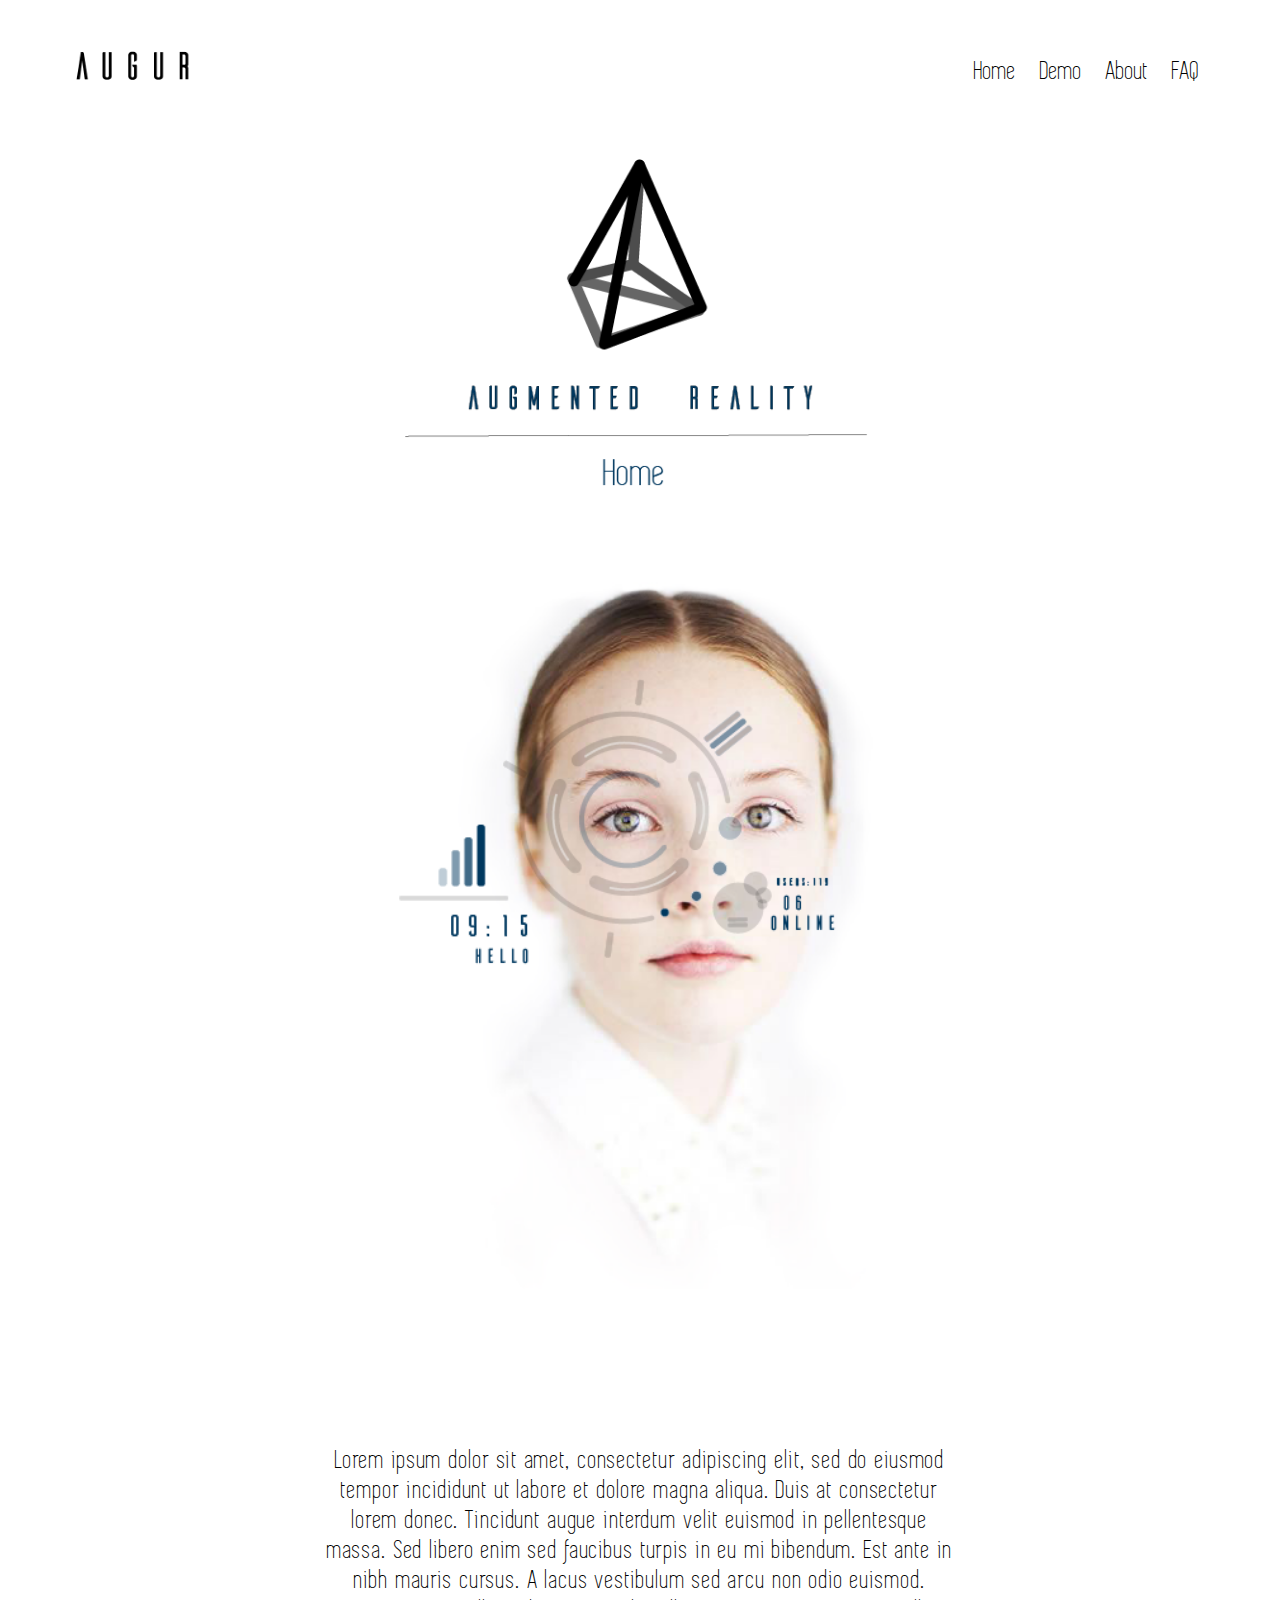
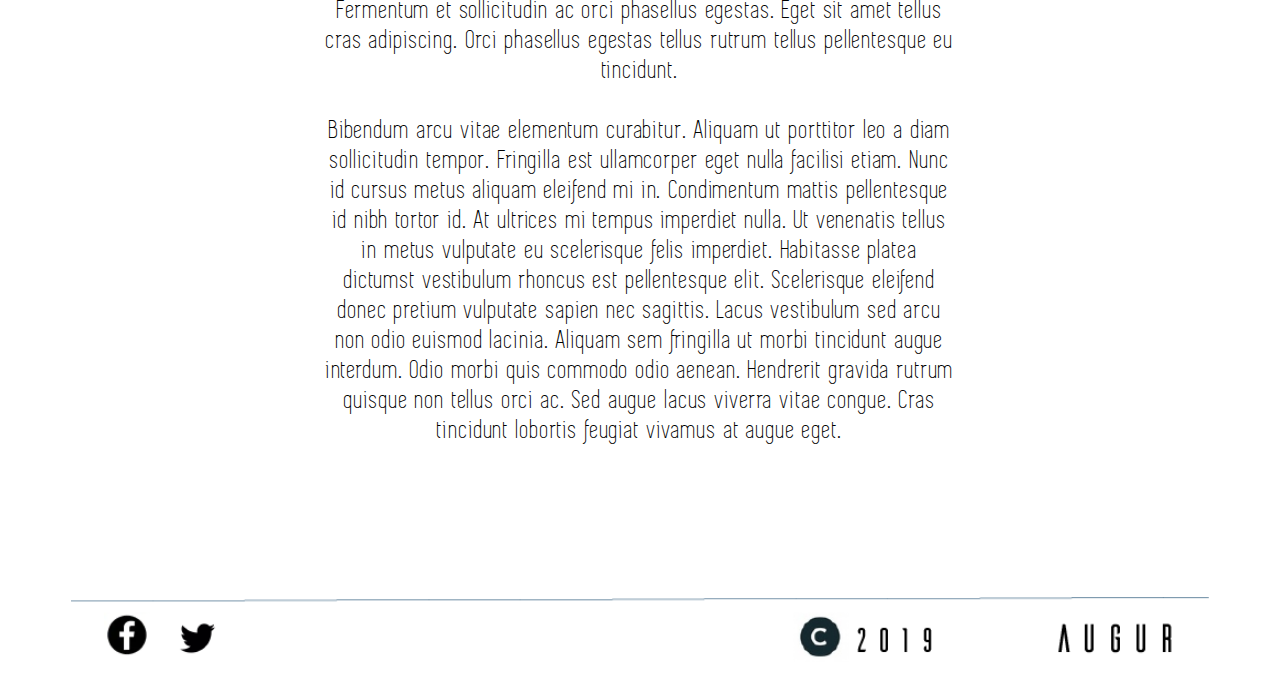
<file: index.html>
<!DOCTYPE HTML>

<html>

<head>
	<meta http-equiv="Content-Type" content="text/html; charset=UTF-8" />
	<title>Augur</title>
	<link rel="stylesheet" type="text/css" href="css/style.css">
</head>
<body>
	<div id="main_menu">
		<div>
			<a><img src = "img/logotxt.png" alt = "AUGUR" width="10%"  class ="logo_area"></a>
		</div>

		<div class = "inner_main_menu">
				<ul>
					<li><a class = "padding" href="index.html">Home</a></li>
					<li><a class = "padding" href="Demo.html">Demo</a></li>
					<li><a class = "padding" href="About.html">About</a></li>
					<li><a class = "padding" href="FAQ.html">FAQ</a></li>
				</ul>
			</nav>
		</div>
	</div>

	<div>
		<a><img src = "img/home1.png"  class = "centerhomeimg"></a>
	</div>

	<div>
		<img src = "img/girlhomepg.png"  alt = "Girl with AUG interface" class = "centerhomeimg1">
	</div>
	<div>
		<p class="homepara">
			Lorem ipsum dolor sit amet, consectetur adipiscing elit, sed do eiusmod tempor incididunt ut labore et dolore magna aliqua. Duis at consectetur lorem donec. Tincidunt augue interdum velit euismod in pellentesque massa. Sed libero enim sed faucibus turpis in eu mi bibendum. Est ante in nibh mauris cursus. A lacus vestibulum sed arcu non odio euismod. Fermentum et sollicitudin ac orci phasellus egestas. Eget sit amet tellus cras adipiscing. Orci phasellus egestas tellus rutrum tellus pellentesque eu tincidunt.
			<br>
			<br>
			Bibendum arcu vitae elementum curabitur. Aliquam ut porttitor leo a diam sollicitudin tempor. Fringilla est ullamcorper eget nulla facilisi etiam. Nunc id cursus metus aliquam eleifend mi in. Condimentum mattis pellentesque id nibh tortor id. At ultrices mi tempus imperdiet nulla. Ut venenatis tellus in metus vulputate eu scelerisque felis imperdiet. Habitasse platea dictumst vestibulum rhoncus est pellentesque elit. Scelerisque eleifend donec pretium vulputate sapien nec sagittis. Lacus vestibulum sed arcu non odio euismod lacinia. Aliquam sem fringilla ut morbi tincidunt augue interdum. Odio morbi quis commodo odio aenean. Hendrerit gravida rutrum quisque non tellus orci ac. Sed augue lacus viverra vitae congue. Cras tincidunt lobortis feugiat vivamus at augue eget.

		</p>
	<div>
		<img src = "img/Asset 15.png"  alt = "bottomHUD" class = "bottomHUD">
	</div>

</body>

</html>
</file>
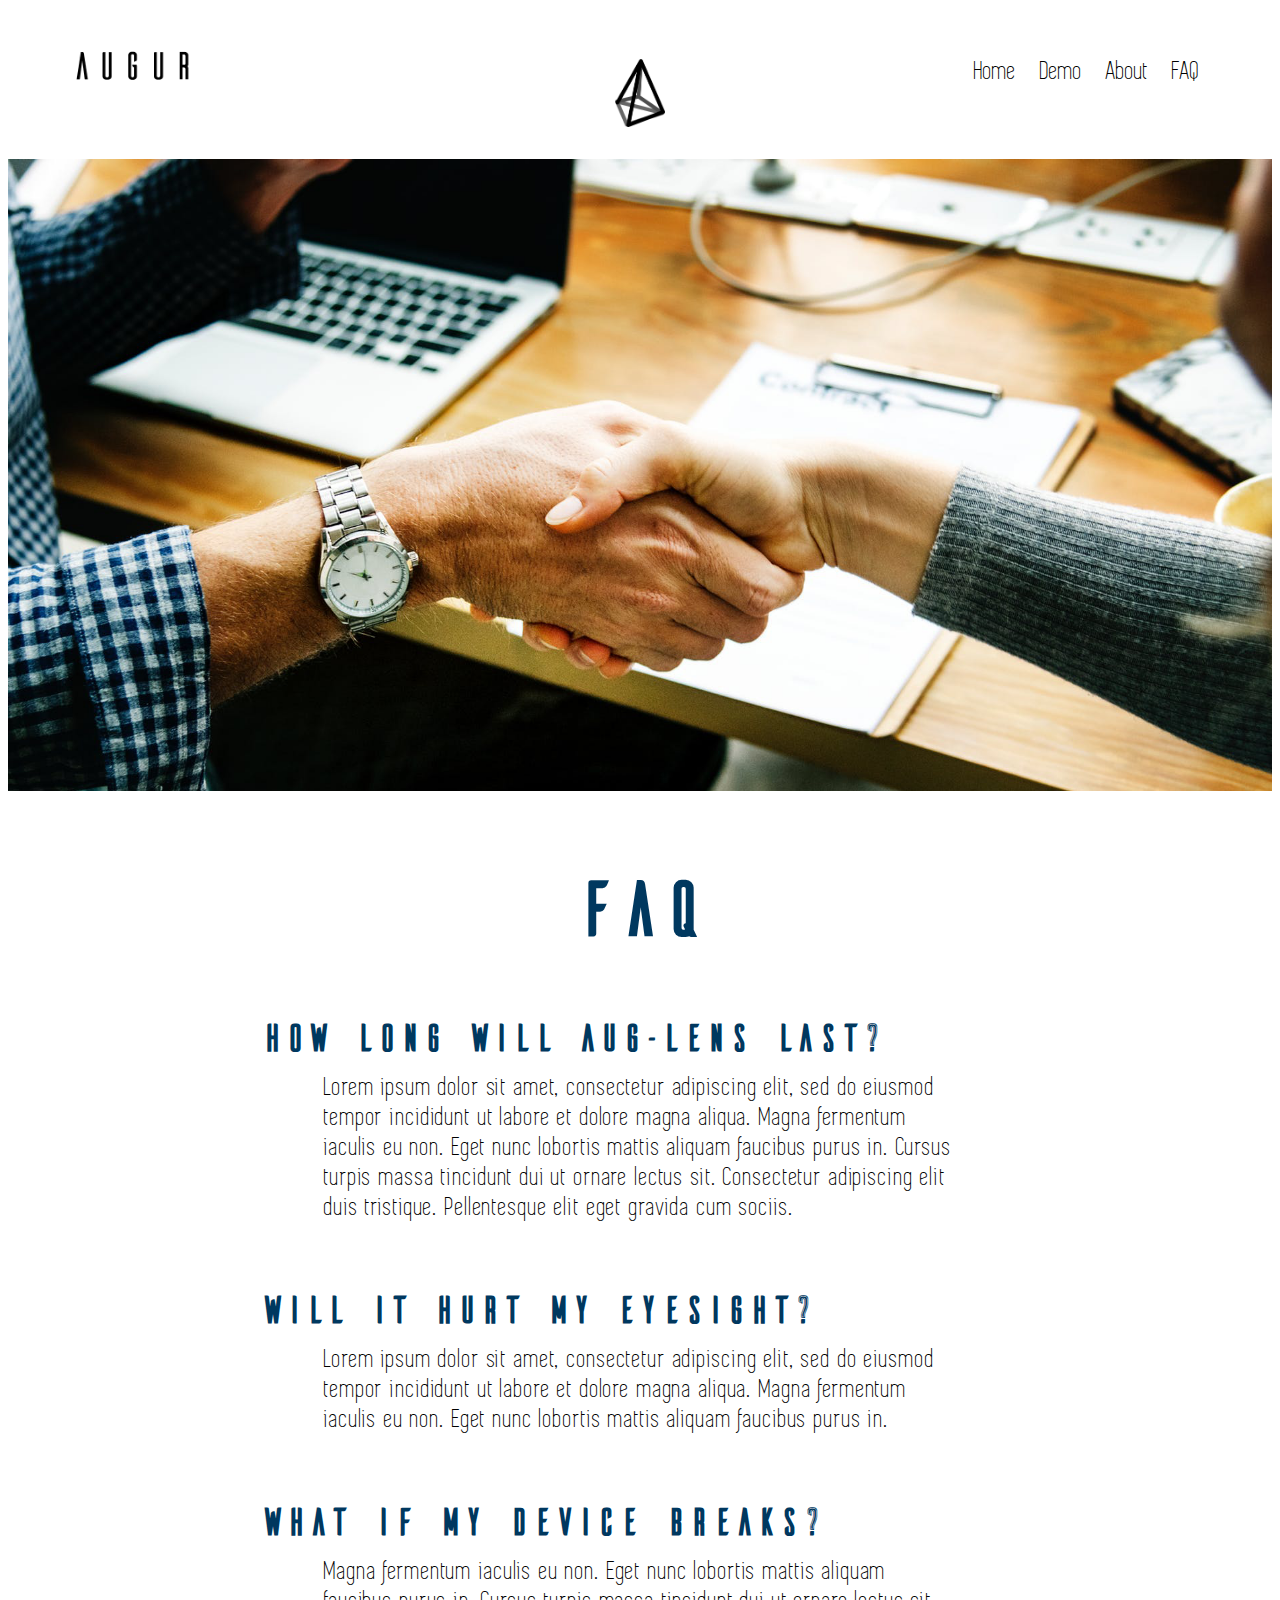
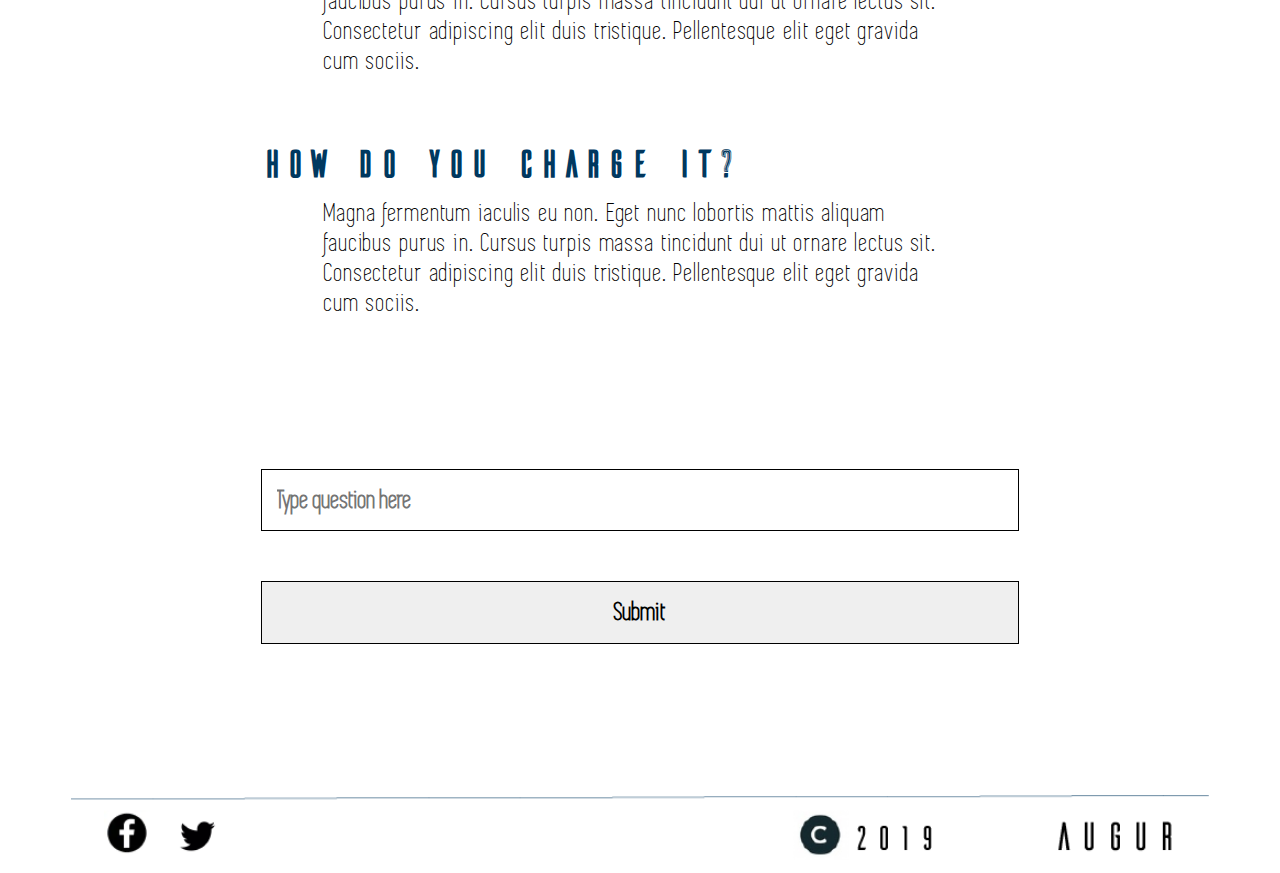
<file: FAQ.html>
<!DOCTYPE HTML>

<html>

<head>
	<meta http-equiv="Content-Type" content="text/html; charset=UTF-8" />
	<title>Augur</title>
	<link rel="stylesheet" type="text/css" href="css/style.css">
</head>

<body>
	<div id="main_menu">
		<div>
			<a><img src = "img/logotxt.png" alt = "AUGUR" width="10%"  class ="logo_area"></a>
		</div>

		<div>
			<a><img src = "img/Asset 6.png" alt = "AUGUR"  class ="icon_area"></a>
		</div>

		<div class = "inner_main_menu">
				<ul>
					<li><a class = "padding" href="index.html">Home</a></li>
					<li><a class = "padding" href="Demo.html">Demo</a></li>
					<li><a class = "padding" href="About.html">About</a></li>
					<li><a class = "padding" href="FAQ.html">FAQ</a></li>
				</ul>
			</nav>
		</div>
	</div>


	<div>
		<a><img src = "img/handshake.png" alt = "Office"  class ="aboutimg"></a>
	</div>

	<section class>
		<h2 class = "abouth2"> FAQ </h2>
		<h4 class = "abouth4"> How long will Aug-lens last? </h4>

		<p class = "aboutpara1">
			Lorem ipsum dolor sit amet, consectetur adipiscing elit, sed do eiusmod tempor incididunt ut labore et dolore
			magna aliqua. Magna fermentum iaculis eu non. Eget nunc lobortis mattis aliquam faucibus purus in. Cursus turpis
			massa tincidunt dui ut ornare lectus sit. Consectetur adipiscing elit duis tristique. Pellentesque elit eget gravida
			cum sociis.
		</p>

		<h4 class = "abouth4"> Will it hurt my eyesight? </h4>

		<p class = "aboutpara1">
			Lorem ipsum dolor sit amet, consectetur adipiscing elit, sed do eiusmod tempor incididunt ut labore et dolore
			magna aliqua. Magna fermentum iaculis eu non. Eget nunc lobortis mattis aliquam faucibus purus in.

		</p>
		<h4 class = "abouth4"> What if my device breaks? </h4>

		<p class = "aboutpara1">
			Magna fermentum iaculis eu non. Eget nunc lobortis mattis aliquam faucibus purus in. Cursus turpis
			massa tincidunt dui ut ornare lectus sit. Consectetur adipiscing elit duis tristique. Pellentesque elit eget gravida
			cum sociis.
		</p>
		<h4 class = "abouth4"> How do you charge it? </h4>

		<p class = "aboutpara1">
			Magna fermentum iaculis eu non. Eget nunc lobortis mattis aliquam faucibus purus in. Cursus turpis
			massa tincidunt dui ut ornare lectus sit. Consectetur adipiscing elit duis tristique. Pellentesque elit eget gravida
			cum sociis.
		</p>
	</section>

<div>
	<form name="practice" method="post">
	  <div class="container faqpad" >
	    <input type="text" placeholder="Type question here" name="question" required>
	  </div>

		  <div class="container">
		    <input type="submit" value="Submit">
		  </div>
	</form>
</div>


	<div>
		<img src = "img/Asset 15.png"  alt = "bottomHUD" class = "bottomHUD">
	</div>

</body>

</html>
</file>
<file: css/style.css>
@font-face {
	src: url(fonts/Ailerons-Regular.otf);
	font-family:Ail;
}
@font-face {
	src: url(fonts/SIMPLIFICA-Typeface.ttf);
	font-family:Sim;
}
/* The general rules of thumb -----------------------------------*/
p {
	font-family:Sim;
	font-size: 2vw;
	font-kerning: auto;
	letter-spacing: 0.07vw;
	word-spacing: 0.14vw;
}
h1 {
	color: #00385F;
	font-weight: bold;
	font-size: 6vw;
	font-family: Ail;
}
h2 {
	color: #00385F;
	font-weight: bold;
	font-size: 6vw;
	font-family: Ail;
	text-align: center;
}
h4{
	color: #00385F;
	font-size: 3vw;
	font-family: Ail;
	float:left;
	letter-spacing: 0.01vw;
	word-spacing: 0.01vw;
	font-kerning: auto;
}

.bottomHUD{
	position:relative;
	padding-top: 10%;
	margin-left: 5%;
	margin-right: auto;
	width: 90%;
}

/* NAV bar ----------------------------------------------------*/
#main_menu {
	width:100%;
	position:relative;


}
.inner_main_menu{

	margin:0 auto;
	width: 90%;
	padding-top:3%;
}
.inner_main_menu ul{
	margin: 0;
	padding:  0 0;
	list-style: none;
	text-align: right;
}
.inner_main_menu ul li {
	float:none;
	display: inline-block;
}
.inner_main_menu ul li a {
	display: block;
	padding: 10px 10px;
	font-size: 2vw;
	font-family: Sim;
	color: black;
	text-decoration: none;
}
.inner_main_menu ul li a:hover {
	text-decoration: underline;

}
.logo_area{

	position:absolute;
	padding-left:5%;
	padding-top: 3%;
}
.icon_area{
	width:4%;
	position:absolute;
	padding-left:48%;
	padding-top: 4%;
}

/* Home page css -----------------------------------------------------------*/

.centerhomeimg{
	position:relative;
	padding-top: 5%;
	margin-left: 30%;
	margin-right: auto;
	width: 40%;
}
.centerhomeimg1{
	position:relative;
	padding-top: 5%;
	margin-left: 27.5%;
	margin-right: auto;
	width: 45%;
}

.homepara {
	text-align: center;
	padding-left: 25%;
	padding-right: 25%;
	padding-top: 10%;

}

/* Demo page css -------------------------------------------------- */
.mySlides {display:none;}
.Slidepad {
	width: 50%;
	padding-left: 25%;
	padding-top: 10%;

}
.button{
	text-align: center;
	display:inline-block;
	position: relative;
	margin-left: 40%;
	margin-right: 45%;
	border: none;
	color: white;
	padding: 1% 5%
}
.demoh2{
	padding-top:5%;
	padding-bottom: 1%;
	margin: 0;
}
.demoh4{
	text-align: left;
	padding-top:10%;
	padding-bottom: 2%;
	margin: 0;
}
.demoh41{
	padding-bottom: 2%;
	padding-left: 25%;
	padding-top: 3%;

	margin: 0;
}

.demopara1 {
	float:center;
	text-align: center;
	padding-left: 25%;
	padding-right: 25%;
	padding-top:3%;
	margin: 0;
}
.demopara2 {
	float:center;
	text-align: left;
	padding-left: 25%;
	padding-right: 10%;
	padding-top:;
	margin: 0;
}
.demopara3 {
	float:center;
	text-align: center;
	padding-left: 25%;
	padding-right: 10%;
	padding-top:5%;
	margin: 0;
}
.demoimg {
	padding-top:10%;
	padding-bottom: 2%;
	position:relative;
	margin: 0 0 0 0;
	width: 40%;
	float: left;
}
.demopadding1{
	padding-top: 10%;
}
.video{
	width: 100%;
	padding-top: 10%
}


/* About page css -------------------------------------------------- */

.aboutpara1 {
	float:left;
	padding-left: 25%;
	padding-right: 25%;
	padding-top:;
	margin: 0;
}
.abouth4 {
	float:left;
	padding-left: 20%;
	padding-top:5%;
	padding-bottom: 1%;
	margin: 0;
}

.aboutimg {
	padding-top:5%;
	padding-bottom: 2%;
	position:relative;
	margin: 0 0 0 0;
	width: 100%;
}
.abouth2{
	padding-top:3%;

	margin: 0;
}
/* FAQ page css -------------------------------------------------- */

.container {

  font-family: Sim;
	font-weight: bold;
	float:left;
	font-size: 4vw;
	padding-left: 20%;
	width: 60%;
}
.faqpad{
	padding-top: 10%;
}
input[type=text], input[type=submit] {
  width: 100%;
	padding:2%;
  margin: 25px 0;
	font-size: 2vw;
  display: inline-block;
  border: 1px solid ;
  box-sizing: border-box;
  font-family: Sim;
	font-weight: bold;
}
</file>
